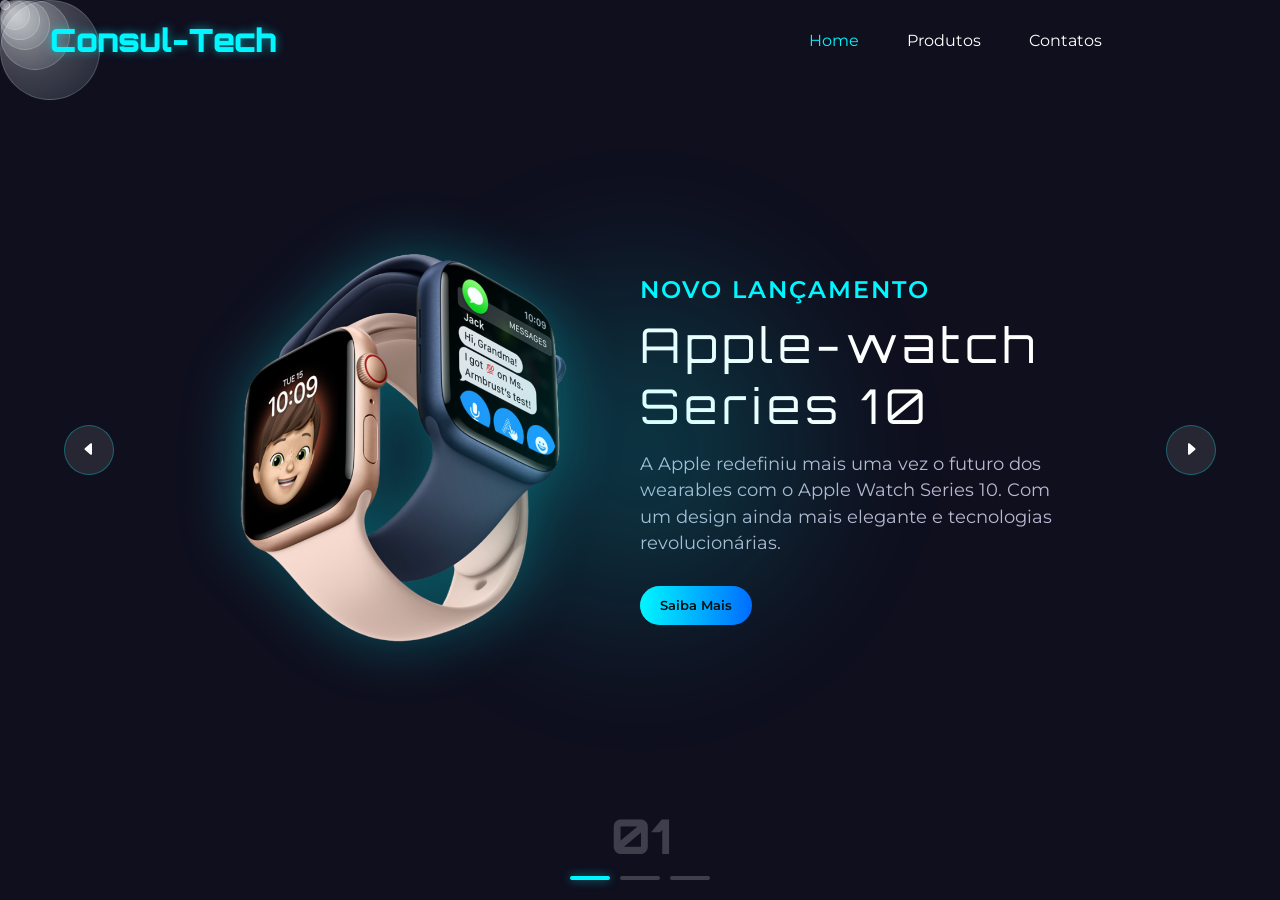
<file: index.html>
<!DOCTYPE html>
<html lang="pt-br">

<head>
    <meta charset="UTF-8">
    <meta name="viewport" content="width=device-width, initial-scale=1.0">
    <title>Info Tech</title>
    <!-- google fonts -->
    <link rel="preconnect" href="https://fonts.googleapis.com">
    <link rel="preconnect" href="https://fonts.gstatic.com" crossorigin>
    <link
        href="https://fonts.googleapis.com/css2?family=Montserrat:ital,wght@0,100..900;1,100..900&family=Orbitron:wght@400..900&display=swap"
        rel="stylesheet">
    <!-- css aplication -->
    <link rel="stylesheet" href="style.css">
</head>

<body>

    <header>
        <div class="logo">Consul-Tech</div>

        <nav>
            <ul>
                <li><a href="index.html" style="color: #00f7ff; text-decoration: none;">Home</a></li>
                <li><a href="produtos.html" style="color: inherit; text-decoration: none;">Produtos</a></li>
                <li><a href="contato.html" style="color: inherit; text-decoration: none;">Contatos</a></li>
            </ul>
        </nav>

    </header>

    <main class="container">
        <div class="tech-circle">
            <div class="circle"></div>
            <div class="circle"></div>
            <div class="circle"></div>
            <div class="circle"></div>
            <div class="circle"></div>
            <div class="circle"></div>
            <div class="circle"></div>
        </div>

        <div class="list">

            <div class="item active">
                <div class="product-img">
                    <img src="./imgs/apple-watch.png" alt="apple-watch">
                </div>
                <div class="content">
                    <p class="product-tag">Novo Lançamento</p>
                    <p class="product-name">Apple-watch Series 10</p>
                    <p class="description">
                        A Apple redefiniu mais uma vez o futuro dos wearables com o Apple Watch Series 10. Com um design
                        ainda mais elegante e tecnologias revolucionárias.
                    </p>
                    <button class="btn">Saiba Mais</button>
                </div>
            </div>

            <div class="item">
                <div class="product-img">
                    <img src="./imgs/air-pods.png" alt="air-pods">
                </div>
                <div class="content">
                    <p class="product-tag">Som Premium</p>
                    <p class="product-name">Air Pods Max</p>
                    <p class="description">
                        Descubra o verdadeiro significado de áudio imersivo com os AirPods Max. Projetados para oferecer
                        uma experiência sonora incomparável.
                    </p>
                    <button class="btn">Saiba Mais</button>
                </div>
            </div>

            <div class="item">
                <div class="product-img">
                    <img src="./imgs/vision-pro.png" alt="vision-pro">
                </div>
                <div class="content">
                    <p class="product-tag">Alta Performance</p>
                    <p class="product-name">Vision Pro</p>
                    <p class="description">
                        O Vision Pro redefine os limites da tecnologia ao unir design sofisticado com desempenho de
                        última geração. Criado para quem exige o máximo em performance.
                    </p>
                    <button class="btn">Saiba Mais</button>
                </div>
            </div>

        </div>

        <div class="arrows">
            <button class="arrow-btn" id="prev">
                <svg xmlns="http://www.w3.org/2000/svg" width="16" height="16" fill="#fff" class="bi bi-caret-left-fill"
                    viewBox="0 0 16 16">
                    <path
                        d="m3.86 8.753 5.482 4.796c.646.566 1.658.106 1.658-.753V3.204a1 1 0 0 0-1.659-.753l-5.48 4.796a1 1 0 0 0 0 1.506z" />
                </svg>
            </button>

            <button class="arrow-btn" id="next">
                <svg xmlns="http://www.w3.org/2000/svg" width="16" height="16" fill="#fff"
                    class="bi bi-caret-right-fill" viewBox="0 0 16 16">
                    <path
                        d="m12.14 8.753-5.482 4.796c-.646.566-1.658.106-1.658-.753V3.204a1 1 0 0 1 1.659-.753l5.48 4.796a1 1 0 0 1 0 1.506z" />
                </svg>
            </button>
        </div>

        <div class="indicators">
            <div class="numbers">01</div>
            <div class="dots">
                <div class="dot active"></div>
                <div class="dot"></div>
                <div class="dot"></div>
            </div>
        </div>
    </main>

    <script src="script.js"></script>

</body>

</html>
</file>
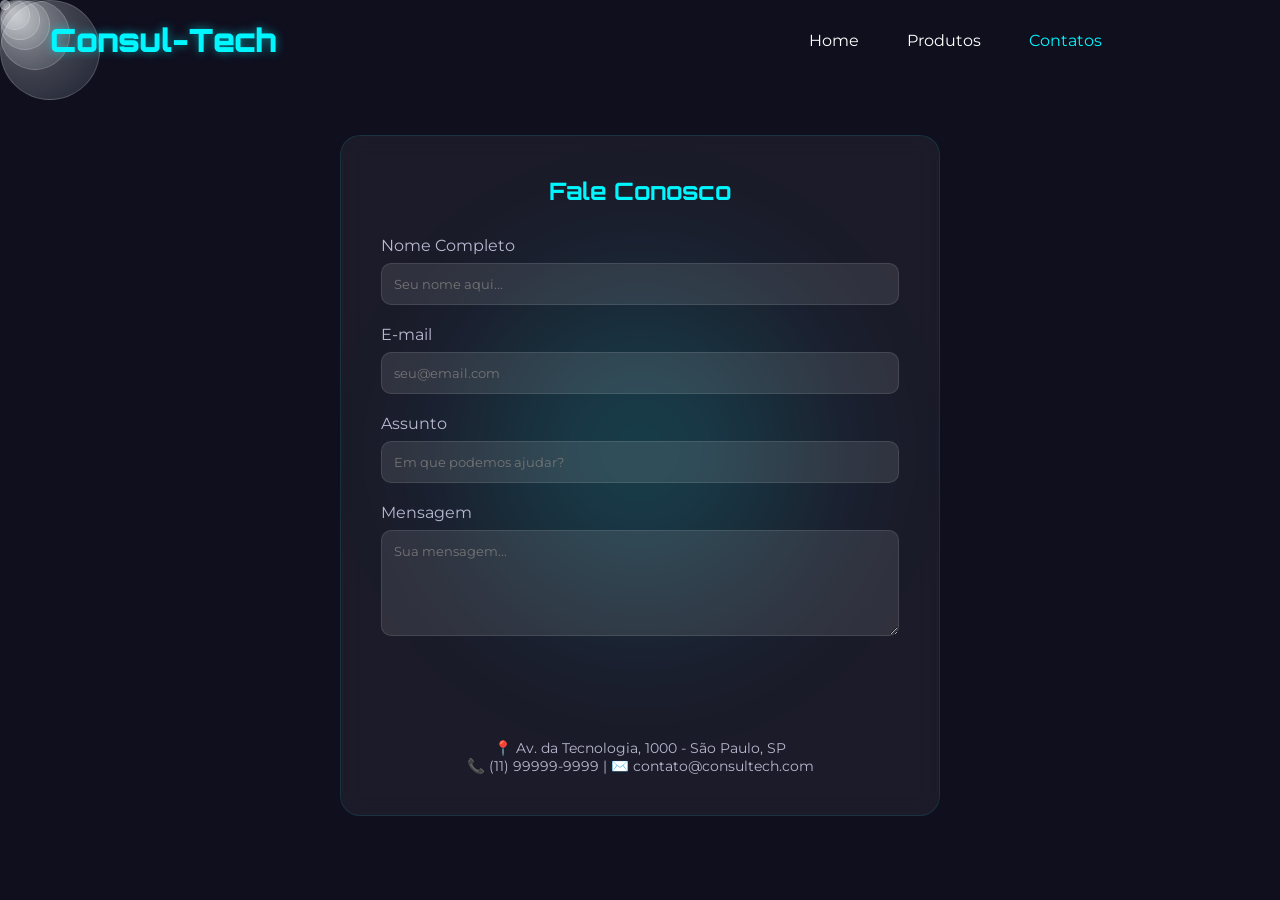
<file: contato.html>
<!DOCTYPE html>
<html lang="pt-br">

<head>
    <meta charset="UTF-8">
    <meta name="viewport" content="width=device-width, initial-scale=1.0">
    <title>Contato - Info Tech</title>
    <!-- google fonts -->
    <link rel="preconnect" href="https://fonts.googleapis.com">
    <link rel="preconnect" href="https://fonts.gstatic.com" crossorigin>
    <link
        href="https://fonts.googleapis.com/css2?family=Montserrat:ital,wght@0,100..900;1,100..900&family=Orbitron:wght@400..900&display=swap"
        rel="stylesheet">
    <!-- css aplication -->
    <link rel="stylesheet" href="style.css">
</head>

<body>

    <header>
        <div class="logo">Consul-Tech</div>
        <nav>
            <ul>
                <li><a href="index.html" style="color: inherit; text-decoration: none;">Home</a></li>
                <li><a href="produtos.html" style="color: inherit; text-decoration: none;">Produtos</a></li>
                <li><a href="contato.html" style="color: #00f7ff; text-decoration: none;">Contatos</a></li>
            </ul>
        </nav>
    </header>

    <main class="container">
        <div class="tech-circle">
            <div class="circle"></div>
            <div class="circle"></div>
            <div class="circle"></div>
            <div class="circle"></div>
            <div class="circle"></div>
            <div class="circle"></div>
            <div class="circle"></div>
        </div>

        <div class="contact-container">
            <div class="contact-form">
                <h2>Fale Conosco</h2>
                <form action="#" method="POST">
                    <div class="form-group">
                        <label for="name">Nome Completo</label>
                        <input type="text" id="name" name="name" placeholder="Seu nome aqui..." required>
                    </div>
                    <div class="form-group">
                        <label for="email">E-mail</label>
                        <input type="email" id="email" name="email" placeholder="seu@email.com" required>
                    </div>
                    <div class="form-group">
                        <label for="subject">Assunto</label>
                        <input type="text" id="subject" name="subject" placeholder="Em que podemos ajudar?">
                    </div>
                    <div class="form-group">
                        <label for="message">Mensagem</label>
                        <textarea id="message" name="message" rows="5" placeholder="Sua mensagem..." required></textarea>
                    </div>
                    <button type="submit" class="btn">Enviar Mensagem</button>
                </form>
                <div style="margin-top: 30px; text-align: center; color: #b8b8d0; font-size: 0.9rem;">
                    <p>📍 Av. da Tecnologia, 1000 - São Paulo, SP</p>
                    <p>📞 (11) 99999-9999 | ✉️ contato@consultech.com</p>
                </div>
            </div>
        </div>
    </main>

</body>

</html>
</file>
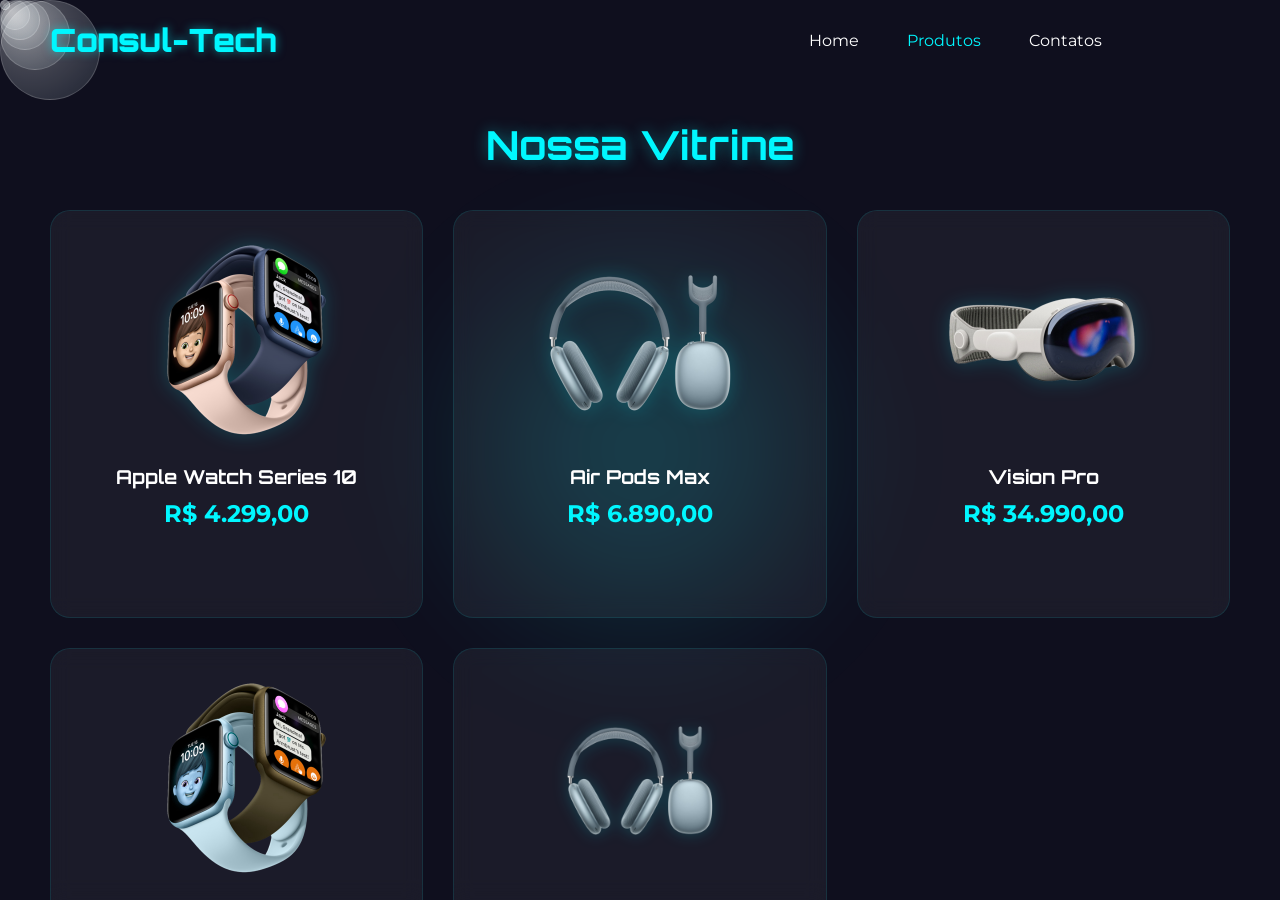
<file: produtos.html>
<!DOCTYPE html>
<html lang="pt-br">

<head>
    <meta charset="UTF-8">
    <meta name="viewport" content="width=device-width, initial-scale=1.0">
    <title>Produtos - Info Tech</title>
    <!-- google fonts -->
    <link rel="preconnect" href="https://fonts.googleapis.com">
    <link rel="preconnect" href="https://fonts.gstatic.com" crossorigin>
    <link
        href="https://fonts.googleapis.com/css2?family=Montserrat:ital,wght@0,100..900;1,100..900&family=Orbitron:wght@400..900&display=swap"
        rel="stylesheet">
    <!-- css aplication -->
    <link rel="stylesheet" href="style.css">
</head>

<body class="scrollable-page">

    <header>
        <div class="logo">Consul-Tech</div>
        <nav>
            <ul>
                <li><a href="index.html" style="color: inherit; text-decoration: none;">Home</a></li>
                <li><a href="produtos.html" style="color: #00f7ff; text-decoration: none;">Produtos</a></li>
                <li><a href="contato.html" style="color: inherit; text-decoration: none;">Contatos</a></li>
            </ul>
        </nav>
    </header>

    <main class="container">
        <div class="tech-circle">
            <div class="circle"></div>
            <div class="circle"></div>
            <div class="circle"></div>
            <div class="circle"></div>
            <div class="circle"></div>
            <div class="circle"></div>
            <div class="circle"></div>
        </div>

        <div class="products-container">
            <h1 style="font-family: 'Orbitron', sans-serif; text-align: center; color: #00f7ff; font-size: 2.5rem; text-shadow: 0 0 15px rgba(0, 247, 255, 0.4);">Nossa Vitrine</h1>
            <div class="products-grid">
                <div class="product-card">
                    <img src="./imgs/apple-watch.png" alt="Apple Watch Series 10">
                    <h3>Apple Watch Series 10</h3>
                    <p class="price">R$ 4.299,00</p>
                    <button class="btn">Adicionar ao Carrinho</button>
                </div>
                <div class="product-card">
                    <img src="./imgs/air-pods.png" alt="Air Pods Max">
                    <h3>Air Pods Max</h3>
                    <p class="price">R$ 6.890,00</p>
                    <button class="btn">Adicionar ao Carrinho</button>
                </div>
                <div class="product-card">
                    <img src="./imgs/vision-pro.png" alt="Vision Pro">
                    <h3>Vision Pro</h3>
                    <p class="price">R$ 34.990,00</p>
                    <button class="btn">Adicionar ao Carrinho</button>
                </div>
                <!-- Produtos Adicionais Simulados -->
                <div class="product-card">
                    <img src="./imgs/apple-watch.png" alt="Apple Watch Ultra" style="filter: hue-rotate(180deg);">
                    <h3>Apple Watch Ultra 2</h3>
                    <p class="price">R$ 9.699,00</p>
                    <button class="btn">Adicionar ao Carrinho</button>
                </div>
                <div class="product-card">
                    <img src="./imgs/air-pods.png" alt="AirPods Pro" style="transform: scale(0.8);">
                    <h3>AirPods Pro (2ª gen)</h3>
                    <p class="price">R$ 2.599,00</p>
                    <button class="btn">Adicionar ao Carrinho</button>
                </div>
            </div>
        </div>
    </main>

</body>

</html>
</file>
<file: style.css>
* {
    margin: 0;
    padding: 0;
    box-sizing: border-box;
    list-style: none;
    font-family: "Montserrat", sans-serif;
}

body {
    background-color: #0f0f1e;
    color: #fff;
    font-size: 16px;
    overflow: hidden;
}

header {
    width: 90vw;
    position: fixed;
    top: 0;
    padding: 20px 50px;
    display: flex;
    justify-content: space-between;
    align-items: center;
    z-index: 3;
}

.logo {
    font-family: "Orbitron", sans-serif;
    font-size: 2rem;
    font-weight: 900;
    color: #00f7ff;
    text-shadow: 0 0 10px rgba(0, 247, 255, 0.5);
}

header nav ul {
    display: flex;
    gap: 48px;
}

header nav ul li {
    cursor: pointer;
    position: relative;
    padding: 5px 0;
    font-size: 1rem;
}

header nav ul li::after {
    content: '';
    position: absolute;
    left: 0;
    bottom: 0;
    width: 0;
    height: 2px;
    background-color: #00f7ff;
    transition: width 0.5s ease;
}

header nav ul li:hover::after {
    width: 100%;
}

.container {
    height: 100vh;
    position: relative;
    background: linear-gradient(135deg, #0f0f1e, #1f1f3a, 100%);
    overflow: hidden;
}

.container::before {
    content: '';
    position: absolute;
    width: 500px;
    height: 500px;
    border-radius: 50%;
    background: radial-gradient(circle, rgba(0, 247, 255, 0.2) 0%, rgba(15, 15, 30, 0) 70%);
    top: 50%;
    left: 50%;
    transform: translate(-50%, -50%);
    filter: blur(50px);
    z-index: 1;
    animation: pulse 3s infinite alternate;
}

@keyframes pulse {
    0% {
        opacity: 0.5;
        transform: translate(-50, -50) scale(0.8);
    }

    100% {
        opacity: 1;
        transform: translate(-50%, -50%) scale(2);
    }
}

.list {
    width: 80%;
    height: 100%;
    position: relative;
    /*comando que equivale ao
        top: 0;
        left: 0;
        botton: 0;
        right: 0;
    */
    inset: 0;
    margin: 0 auto;
    /***************************/
}

.item {
    position: absolute;
    inset: 0;
    display: flex;
    align-items: center;
    opacity: 0;
    /* ANIMAÇÃO DOS ITENS */
    transform: translateX(100vw);
    transition: transform 0.7s ease-in-out, opacity ease-in-out;
}



.active {
    opacity: 1;
    transform: translateX(0);
}

.product-img {
    width: 50%;
    height: 100%;
    display: flex;
    align-items: center;
    justify-content: center;
    position: relative;
    z-index: 2;
}

.product-img img {
    max-width: 80%;
    max-height: 60%;
    filter: drop-shadow(0 0 30px rgba(0, 247, 255, 0.3));
        /* ANIMÇÃO DA IMAGEM */
    transform: translateX(400px);
    opacity: 0;
    transition: transform 0.6s ease, opacity 0.6s ease;
    transition-delay: 0.5s;
}

.active .product-img img{
    transform: translateX(0);
    opacity: 1;
}

.content {
    flex-direction: column;
    width: 50%;
    height: 50%;
    padding-right: 80px;
    display: flex;
    align-items: flex-start;
    justify-content: center;
    z-index: 2;
}

.product-tag {
    font-size: 1.5rem;
    text-transform: uppercase;
    color: #00f7ff;
    font-weight: 600;
    letter-spacing: 2px;
    margin-bottom: 10px;
    opacity: 1;
    /* ANIMAÇÃO DA TAG */
    transform: translateX(400px);
    opacity: 0;
    transition: transform 0.6s ease, opacity 0.6s ease;
    transition-delay: 0.5s;
}

.active .product-tag{
    transform: translateX(0);
    opacity: 1;
}

.product-name {
    font-size: 3rem;
    font-family: orbitron, sans-serif;
    margin-bottom: 15px;
    letter-spacing: 5px;
    /* ANIMAÇÃO DO NAME DO PRODUTO */
    transform: translateX(400px);
    opacity: 0;
    transition: transform 1s ease, opacity 1s ease;
    transition-delay: 0.5s;
}

.active .product-name{
    transform: translateX(0);
    opacity: 1;
}

.description {
    font-size: 1.1rem;
    color: #b8b8d0;
    line-height: 1.5;
    margin-bottom: 30px;
    max-width: 600px;
    /* ANIMAÇÃO DA DESCRIÇÃO DO PRODUTO */
    transform: translateX(400px);
    opacity: 0;
    transition: transform 1s ease, opacity 1s ease;
    transition-delay: 0.5s;
}

.active .description{
    transform: translateX(0);
    opacity: 1;
}

.btn {
    padding: 12px 20px;
    background: linear-gradient(90deg, #00f7ff, #0066ff);
    border-radius: 30px;
    color: #000;
    font-weight: 600;
    font-size: 0.8rem;
    border: none;
    cursor: pointer;
    /* ANIMAÇÃO DO BOTÃO */
    transform: translateX(400px);
    opacity: 0;
    transition: transform 0.6s ease, opacity 0.6s ease;
    transition-delay: 0.5s;
    position: relative;
    z-index: 10;
}

.active .btn{
    transform: translateX(0);
    opacity: 1;
}

.btn:hover {
    background: linear-gradient(120deg, #0066ff, #00f7ff);
}

.arrows {
    position: absolute;
    width: 90%;
    display: flex;
    justify-content: space-between;
    top: 50%;
    left: 50%;
    transform: translate(-50%, -50%);
    z-index: 5;
}

.arrow-btn {
    width: 50px;
    height: 50px;
    border-radius: 50%;
    cursor: pointer;
    background-color: rgba(255, 255, 255, 0.1);
    border: 1px solid rgba(0, 247, 255, 0.3);


}

.arrow-btn:hover {
    background-color: rgba(0, 247, 255, 0.2);
    border-color: #00f7ff;
}

.indicators {
    position: absolute;
    bottom: 20px;
    left: 50%;
    transform: translatex(-50%);
    display: flex;
    flex-direction: column;
    align-items: center;
    gap: 10px;
    z-index: 5;
}

.numbers {
    font-family: orbitron, sans-serif;
    font-size: 3rem;
    font-weight: 800;
    color: rgba(255, 255, 255, 0.2);
}

.dots {
    display: flex;
    gap: 10px;
}

.dot {
    width: 40px;
    height: 4px;
    background-color: rgba(255, 255, 255, 0.2);
    border-radius: 2px;
}

.dot.active {
    background-color: #00f7ff;
    box-shadow: 0 0 10px rgba(0, 247, 255, 0.5);
}

.tech-circle {
    position: absolute;
    top: 0;
    left: 0;
    width: 100%;
    height: 100%;
    overflow: hidden;
}

.circle {
    position: absolute;
    border-radius: 50%;
    background: radial-gradient(circle at 30% 30%, rgba(255, 255, 255, 0.6), rgba(173, 216, 230, 0.2));
    border: 1px solid rgba(255, 255, 255, 0.4);
    opacity: 0.5;
    filter: blur(0.4px);
}

.circle:nth-child(1) {
    width: 50px;
    height: 50px;
    animation: circle1 10s ease-in-out infinite;
}

.circle:nth-child(2) {
    width: 10px;
    height: 10px;
    animation: circle2 30s ease-in-out infinite;
}

.circle:nth-child(3) {
    width: 30px;
    height: 30px;
    animation: circle3 50s ease-in-out infinite;
}

.circle:nth-child(4) {
    width: 70px;
    height: 70px;
    animation: circle4 20s ease-in-out infinite;
}
.circle:nth-child(5) {
    width: 10px;
    height: 10px;
    animation: circle5 10s ease-in-out infinite;
}
.circle:nth-child(6) {
    width: 100px;
    height: 100px;
    animation: circle6 15s ease-in-out infinite;
}
.circle:nth-child(7) {
    width: 40px;
    height: 40px;
    animation: circle7 20s ease-in-out infinite;
}

@keyframes circle1 {
    0% {top: 110%;}

    10% {transform: translate(12vw);}

    20% {transform: translate(14vw);}

    30% {transform: translate(16vw);}

    40% {transform: translate(14vw);}

    50% {transform: translate(12vw);}

    60% {transform: translate(10vw);}

    70% {transform: translate(8vw);}

    80% {transform: translate(10vw);}

    90% {transform: translate(12vw);}

    100% {top: -10%;}
}

@keyframes circle2 {
  0%   { top: 110%; }
  10%  { transform: translate(20vw); }
  20%  { transform: translate(22vw); }
  30%  { transform: translate(24vw); }
  40%  { transform: translate(22vw); }
  50%  { transform: translate(20vw); }
  60%  { transform: translate(18vw); }
  70%  { transform: translate(16vw); }
  80%  { transform: translate(18vw); }
  90%  { transform: translate(20vw); }
  100% { top: -10%; }
}

@keyframes circle3 {
  0%   { top: 110%; }
  10%  { transform: translate(30vw); }
  20%  { transform: translate(32vw); }
  30%  { transform: translate(34vw); }
  40%  { transform: translate(36vw); }
  50%  { transform: translate(34vw); }
  60%  { transform: translate(32vw); }
  70%  { transform: translate(30vw); }
  80%  { transform: translate(28vw); }
  90%  { transform: translate(26vw); }
  100% { top: -10%; }
}

@keyframes circle4 {
  0%   { top: 110%; }
  10%  { transform: translate(50vw); }
  20%  { transform: translate(52vw); }
  30%  { transform: translate(54vw); }
  40%  { transform: translate(52vw); }
  50%  { transform: translate(50vw); }
  60%  { transform: translate(48vw); }
  70%  { transform: translate(46vw); }
  80%  { transform: translate(44vw); }
  90%  { transform: translate(46vw); }
  100% { top: -20%; }
}

@keyframes circle5 {
  0%   { top: 110%; }
  10%  { transform: translate(60vw); }
  20%  { transform: translate(62vw); }
  30%  { transform: translate(64vw); }
  40%  { transform: translate(66vw); }
  50%  { transform: translate(64vw); }
  60%  { transform: translate(62vw); }
  70%  { transform: translate(60vw); }
  80%  { transform: translate(58vw); }
  90%  { transform: translate(56vw); }
  100% { top: -20%; }
}

@keyframes circle6 {
  0%   { top: 110%; }
  10%  { transform: translate(70vw); }
  20%  { transform: translate(72vw); }
  30%  { transform: translate(74vw); }
  40%  { transform: translate(72vw); }
  50%  { transform: translate(70vw); }
  60%  { transform: translate(68vw); }
  70%  { transform: translate(70vw); }
  80%  { transform: translate(72vw); }
  90%  { transform: translate(74vw); }
  100% { top: -20%; }
}

@keyframes circle7 {
  0%   { top: 110%; }
  10%  { transform: translate(90vw); }
  20%  { transform: translate(92vw); }
  30%  { transform: translate(94vw); }
  40%  { transform: translate(96vw); }
  50%  { transform: translate(94vw); }
  60%  { transform: translate(92vw); }
  70%  { transform: translate(90vw); }
  80%  { transform: translate(88vw); }
  90%  { transform: translate(86vw); }
  100% { top: -20%; }
}


/* Estilos para a Página de Produtos */
.products-container {
    padding: 120px 50px 50px;
    height: 100vh;
    overflow-y: auto;
    z-index: 2;
    position: relative;
}

.products-grid {
    display: grid;
    grid-template-columns: repeat(auto-fit, minmax(280px, 1fr));
    gap: 30px;
    margin-top: 40px;
}

.product-card {
    background: rgba(255, 255, 255, 0.05);
    border: 1px solid rgba(0, 247, 255, 0.1);
    border-radius: 20px;
    padding: 30px;
    text-align: center;
    transition: 0.3s;
    backdrop-filter: blur(10px);
}

.product-card:hover {
    border-color: #00f7ff;
    transform: translateY(-10px);
    box-shadow: 0 10px 30px rgba(0, 247, 255, 0.2);
}

.product-card img {
    max-width: 100%;
    height: 200px;
    object-fit: contain;
    margin-bottom: 20px;
    filter: drop-shadow(0 0 10px rgba(0, 247, 255, 0.2));
}

.product-card h3 {
    font-family: "Orbitron", sans-serif;
    font-size: 1.2rem;
    margin-bottom: 10px;
    color: #fff;
}

.product-card .price {
    color: #00f7ff;
    font-size: 1.5rem;
    font-weight: 700;
    margin-bottom: 20px;
}

/* Estilos para a Página de Contato */
.contact-container {
    display: flex;
    justify-content: center;
    align-items: center;
    height: 100vh;
    padding: 100px 50px 50px;
    z-index: 2;
    position: relative;
}

.contact-form {
    background: rgba(255, 255, 255, 0.05);
    border: 1px solid rgba(0, 247, 255, 0.1);
    padding: 40px;
    border-radius: 20px;
    width: 100%;
    max-width: 600px;
    backdrop-filter: blur(10px);
}

.contact-form h2 {
    font-family: "Orbitron", sans-serif;
    color: #00f7ff;
    margin-bottom: 30px;
    text-align: center;
}

.form-group {
    margin-bottom: 20px;
}

.form-group label {
    display: block;
    margin-bottom: 8px;
    color: #b8b8d0;
}

.form-group input, .form-group textarea {
    width: 100%;
    padding: 12px;
    background: rgba(255, 255, 255, 0.1);
    border: 1px solid rgba(255, 255, 255, 0.1);
    border-radius: 10px;
    color: #fff;
    outline: none;
    transition: 0.3s;
}

.form-group input:focus, .form-group textarea:focus {
    border-color: #00f7ff;
    background: rgba(255, 255, 255, 0.15);
}

.contact-form .btn {
    width: 100%;
    margin-top: 10px;
}

/* Ajuste para permitir scroll em páginas de conteúdo longo */
.scrollable-page {
    overflow-y: auto !important;
}
</file>
